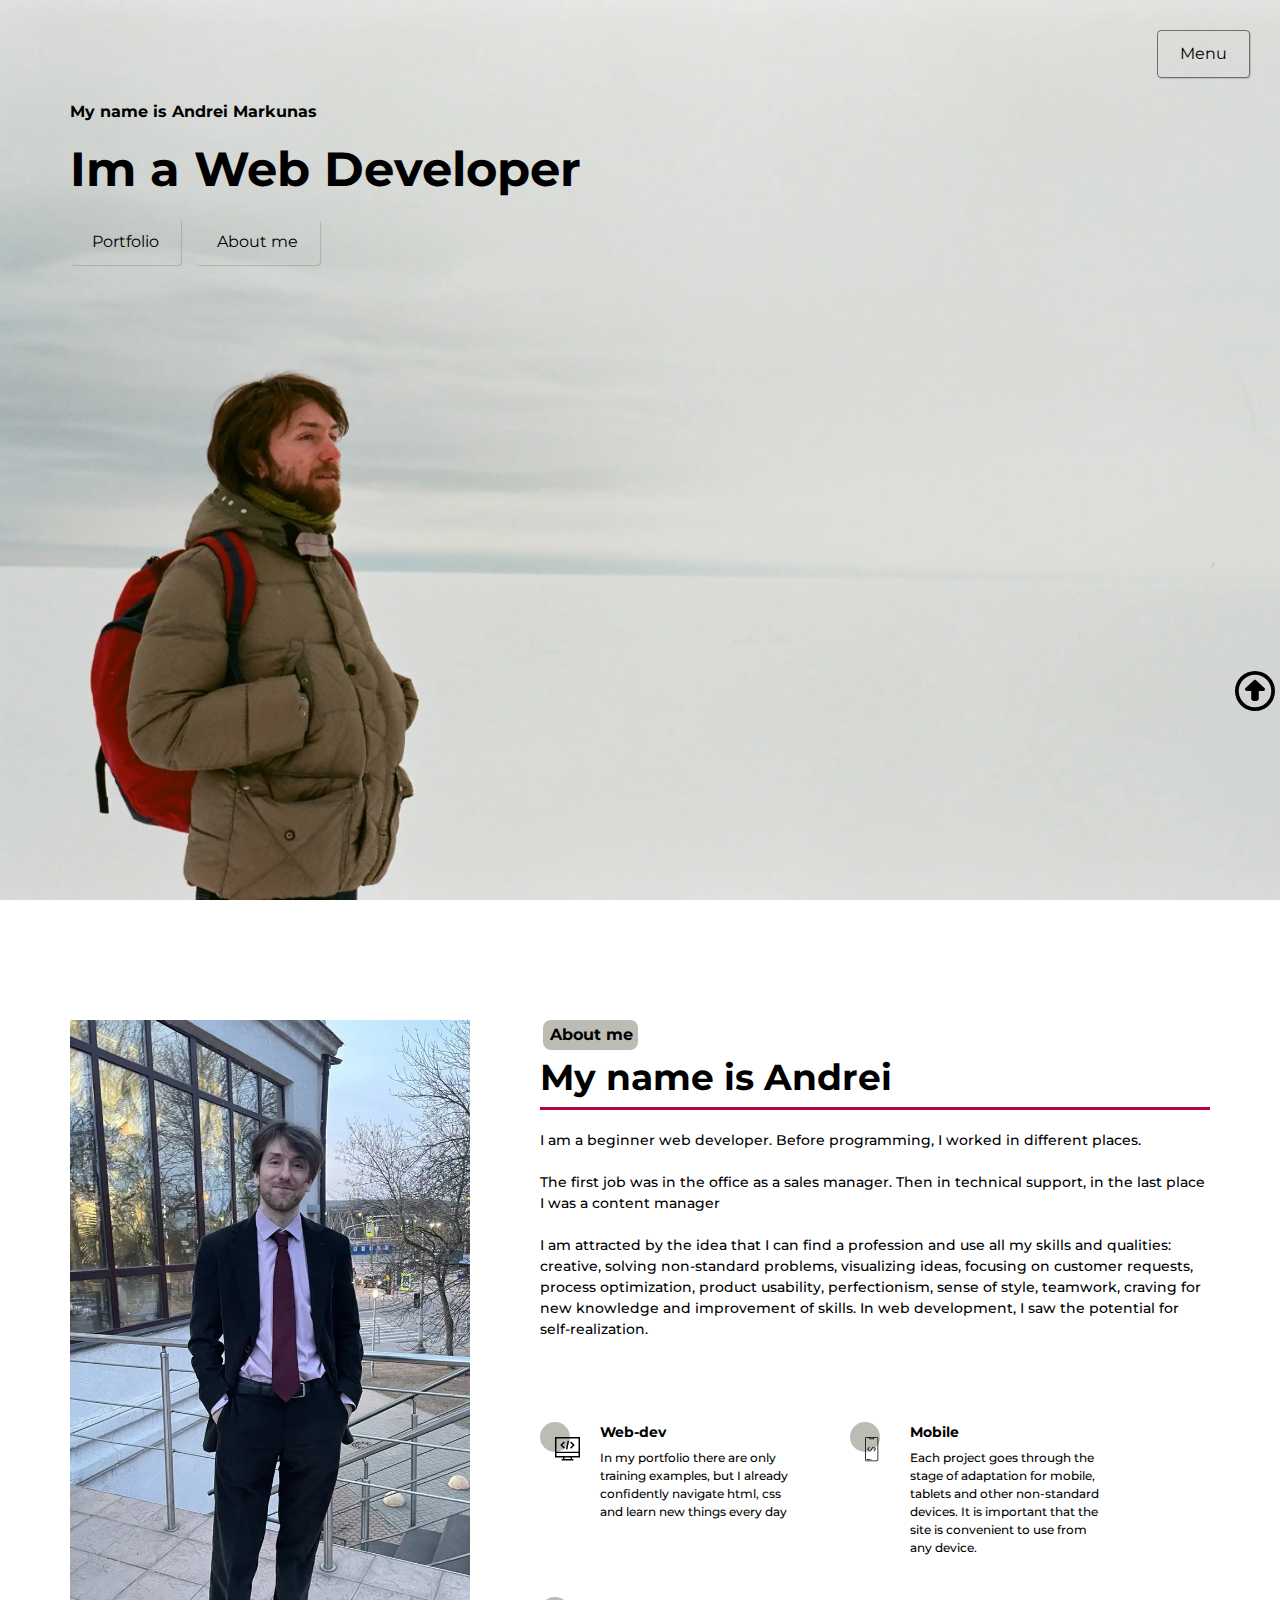
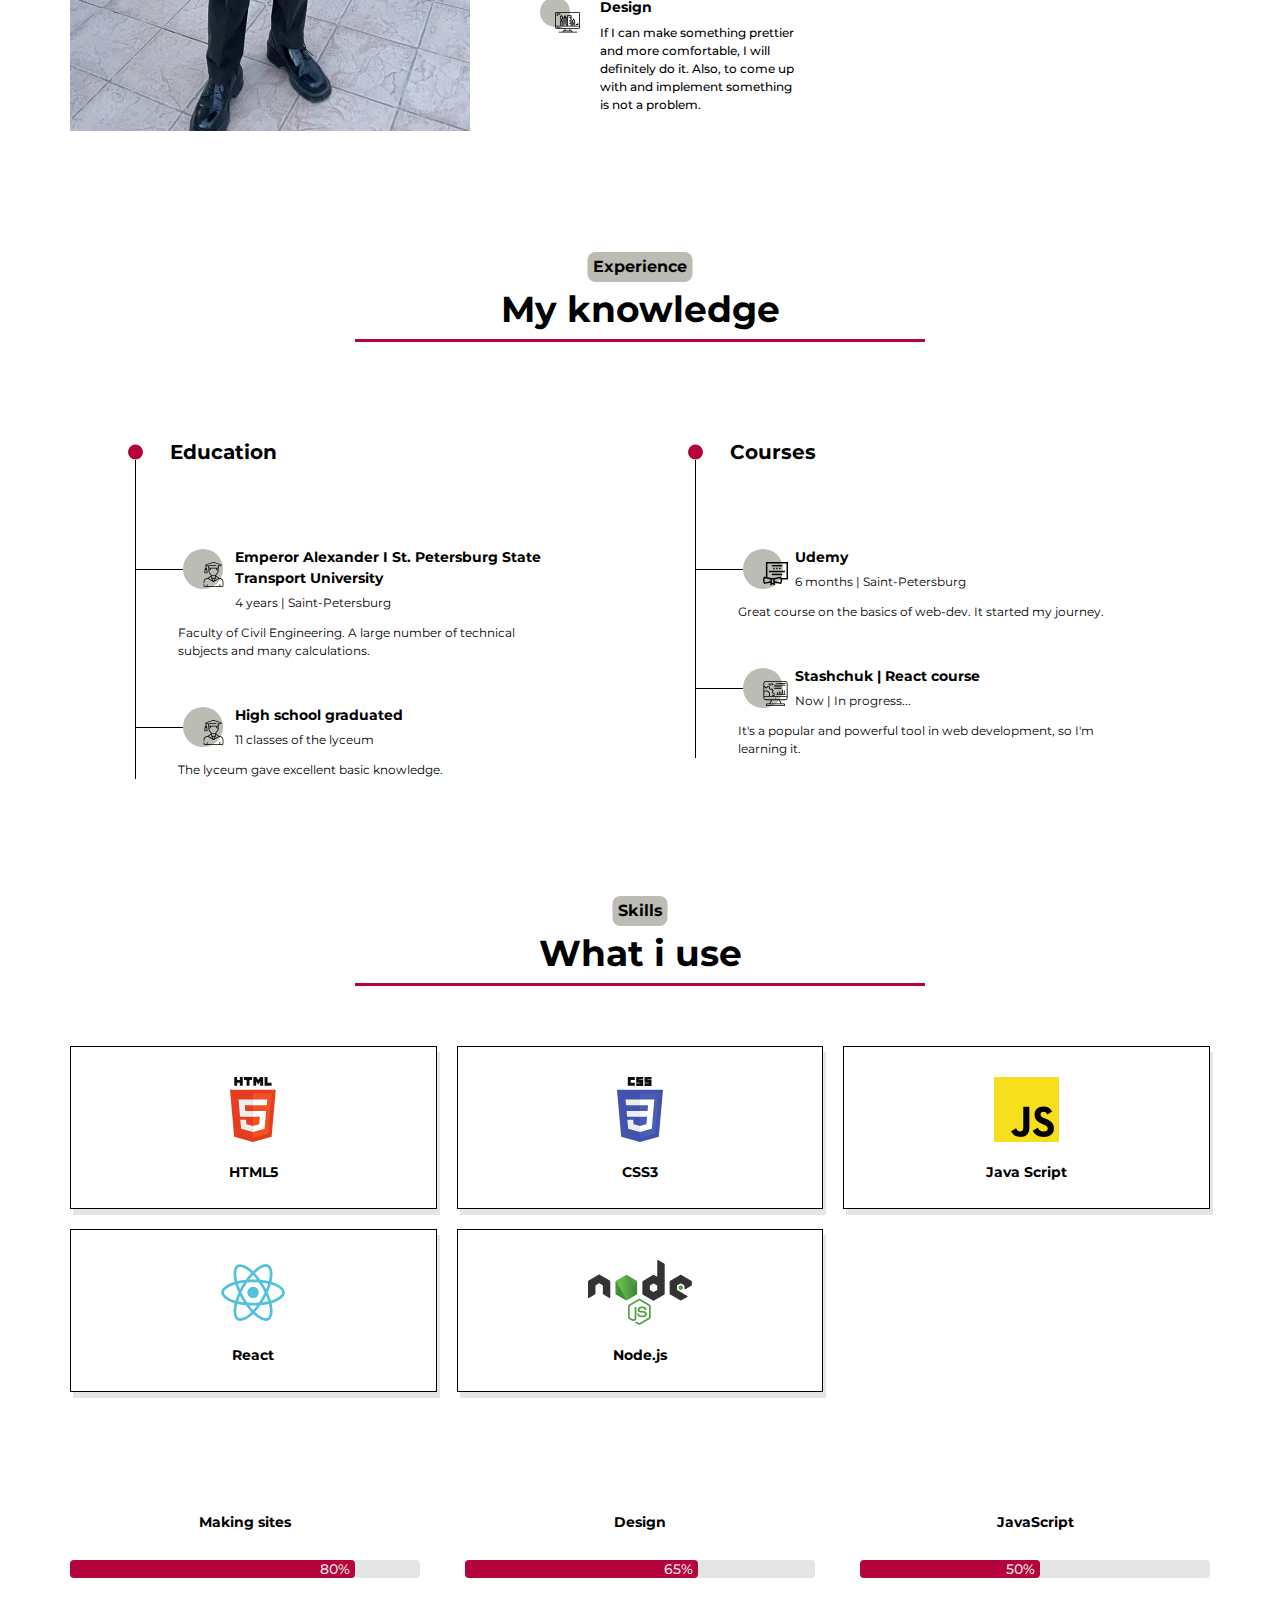
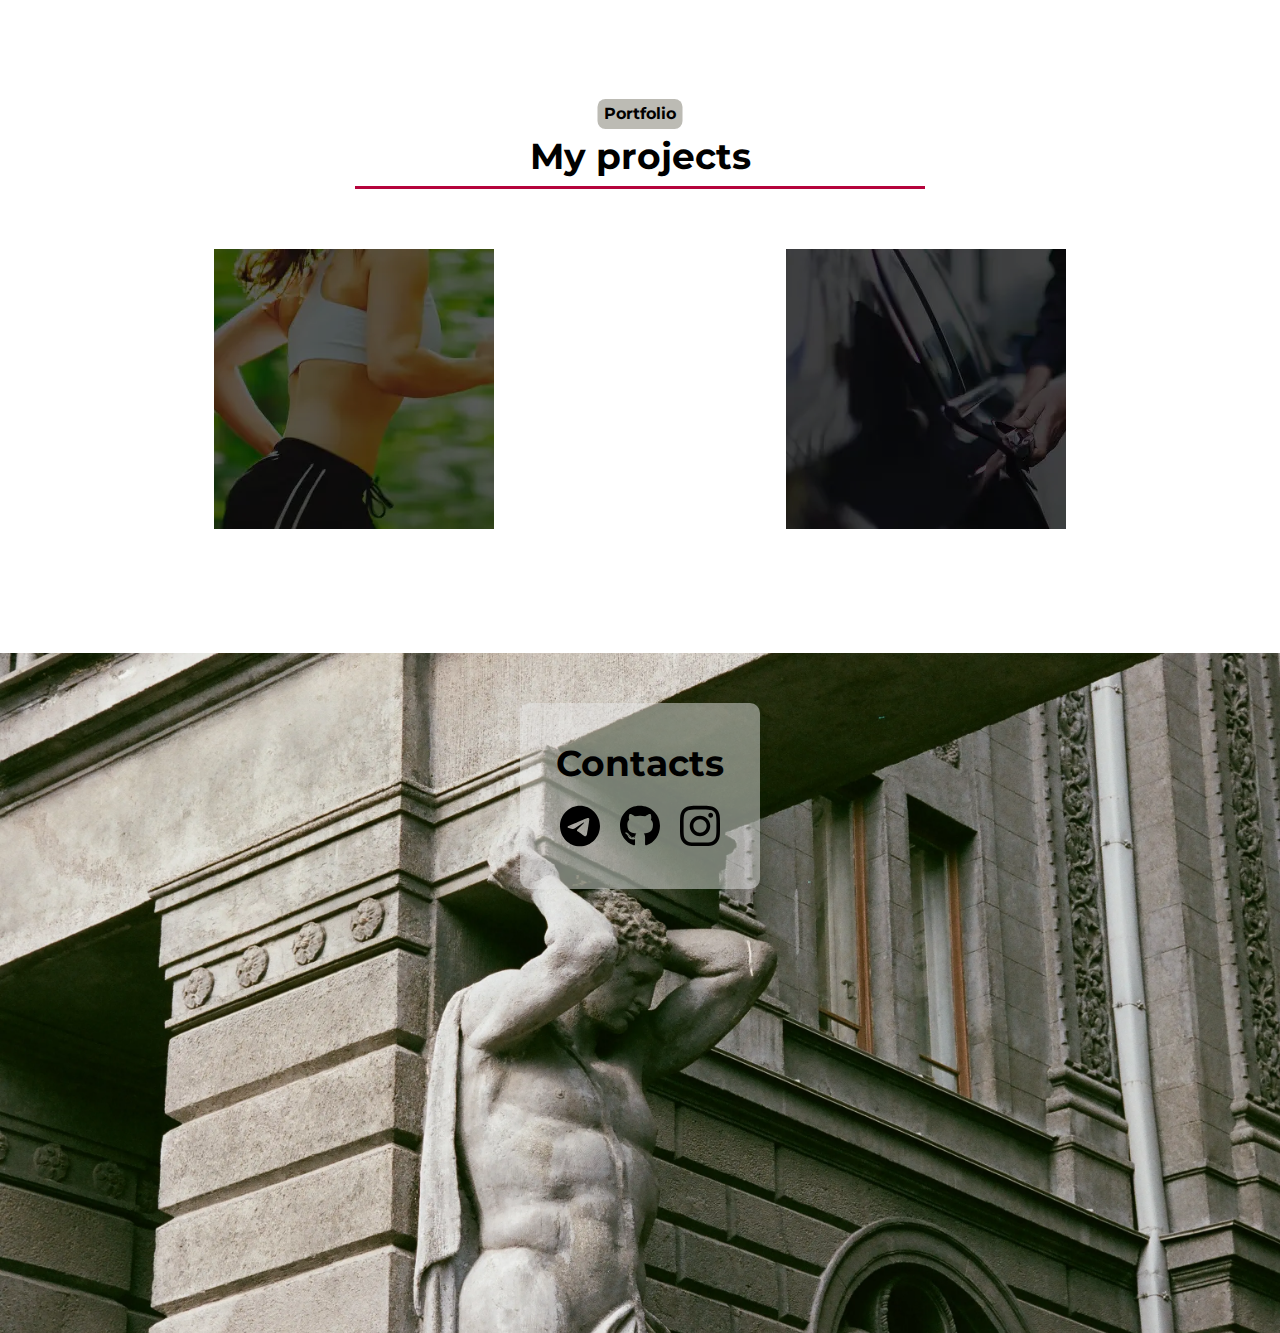
<file: index.html>
<!DOCTYPE html>
<html lang="ru">
  <head>
  <meta charset="UTF-8" />
  <meta http-equiv="X-UA-Compatible" content="IE=edge" />
  <meta name="viewport" content="width=device-width, initial-scale=1.0" />
  <link rel="stylesheet" href="css/style.min.css?_v=20230525194436" />
  <link
    rel="stylesheet"
    href="https://cdnjs.cloudflare.com/ajax/libs/animate.css/4.1.1/animate.min.css?_v=20230525194436"
  />
  <!-- Primary Meta Tags -->
  <meta name="title" content="Portfolio | Markunas Andrei" />
  <meta
    name="description"
    content="Hello, my name is Andrei im a web-developer. This is my portfolio."
  />

  <!-- Open Graph / Facebook -->
  <meta property="og:type" content="website" />
  <meta property="og:url" content="https://metatags.io/" />
  <meta property="og:title" content="Portfolio | Markunas Andrei" />
  <meta
    property="og:description"
    content="Hello, my name is Andrei im a web-developer. This is my portfolio."
  />
  <meta property="og:image" content="img/mainBg.jpg" />

  <!-- Twitter -->
  <meta property="twitter:card" content="summary_large_image" />
  <meta property="twitter:url" content="https://metatags.io/" />
  <meta property="twitter:title" content="Portfolio | Markunas Andrei" />
  <meta
    property="twitter:description"
    content="Hello, my name is Andrei im a web-developer. This is my portfolio."
  />
  <meta property="twitter:image" content="img/mainBg.jpg" />
  <link
    rel="apple-touch-icon"
    sizes="180x180"
    href="img/favicons/apple-touch-icon.png"
  />
  <link
    rel="icon"
    type="image/png"
    sizes="32x32"
    href="img/favicons/favicon-32x32.png"
  />
  <link
    rel="icon"
    type="image/png"
    sizes="16x16"
    href="img/favicons/favicon-16x16.png"
  />
  <link rel="manifest" href="img/favicons/site.webmanifest" />
  <title>Portfolio | Andrei Markunas</title>
</head>


  <body>
    <header>
</header>
    <aside
      class="sidepanel animate__delay-1s animate__animated animate__fadeInLeft"
    >
      <a
        href="https://t.me/godblessedperson"
        class="sidepanel__link"
        target="_blank"
        ><img
          class="sidepanel__social"
          src="img/icons/telegram.svg"
          alt="Telegram"
      /></a>
      <a
        href="https://github.com/etNinja"
        class="sidepanel__link"
        target="_blank"
        ><img
          class="sidepanel__social"
          src="img/icons/github.svg"
          alt="GitHub"
      /></a>
      <a
        href="https://www.instagram.com/godblessedperson"
        class="sidepanel__link"
        target="_blank"
        ><img
          class="sidepanel__social"
          src="img/icons/instagram.svg"
          alt="instagram"
      /></a>
    </aside>

    <div class="menu">
      <div class="menu__block">
        <div class="menu__close">
          <img class="menu__close_img" src="img/icons/Close.svg" alt="Close" />
        </div>
        <nav>
          <ul class="menu__list">
            <li class="menu__link"><a href="#about">about me</a></li>
            <li class="menu__link"><a href="#resume">experience</a></li>
            <li class="menu__link"><a href="#skills">skills</a></li>
            <li class="menu__link"><a href="#portfolio">portfolio</a></li>
            <li class="menu__link"><a href="#contacts">contacts</a></li>
          </ul>
        </nav>
        <div class="menu__social">
          <a href="https://t.me/godblessedperson" target="_blank"
            ><img src="img/icons/telegram.svg" alt="telegram"
          /></a>
          <a href="https://github.com/etNinja" target="_blank"
            ><img src="img/icons/github.svg" alt="GitHub"
          /></a>
          <a href="https://www.instagram.com/godblessedperson/" target="_blank"
            ><img src="img/icons/instagram.svg" alt="instagram"
          /></a>
        </div>
      </div>
      <div class="menu__overlay"></div>
    </div>

    <section id="#promo" class="promo">
      <div class="hamburger">
        <div class="btn btn__menu">Menu</div>
      </div>
      <div class="container">
        <div
          class="animate__animated animate__fadeIn animate__delay-1s title title_fz16 promo__subtitle"
        >
          My name is Andrei Markunas
        </div>
        <h1
          class="animate__animated animate__delay-1s animate__fadeIn title promo__title title_fz48"
        >
          Im a Web Developer
        </h1>
        <div
          class="promo__btns animate__animated animate__fadeIn animate__delay-1s"
        >
          <a href="#portfolio" class="promo__link btn">Portfolio</a>
          <a href="#about" class="promo__link btn">About me</a>
        </div>
      </div>
    </section>

    <section class="about" id="about">
      <div class="container">
        <div class="about__wrapper">
          <div class="about__photo">
            <picture><source srcset="img/about/suit.webp" type="image/webp"><img src="img/about/suit.jpg" alt="Photo" /></picture>
          </div>
          <div class="about__descr">
            <h2 class="title_fz16 about__title">About me</h2>
            <h3 class="title title_fz36">My name is Andrei</h3>
            <div class="divider"></div>
            <!-- <p class="about__text">Я начинающий веб-разработчик. Прежде чем начать свои первые шаги на пути к программированию я занимался разными видами деятельности.<br><br> Работать я начал еще в подростоковом возросте в сфере обслуживания, дальше я работал в офисе, в сфере продаж, клиентской поддержке и контент менеджером.<br><br>В свободное от работы время, я интересовался сферой ит. В частности меня завлекала мысль о том, что могу найти профессию, которя аккумулирует все мои навыки и качества: креативное мышление, решение нестандартных задач, визуализация идей, ориентированность на запросы клиентов, оптимизация процессов, удобство использования продукта, перфекционизам, чувство стиля, работа в команде, тяга к новым знаниям и совершенствование навыков. В веб-разработке я увидел потенциал к самореализации.</p> -->
            <p class="about__text">
              I am a beginner web developer. Before programming, I worked in
              different places. <br /><br />
              The first job was in the office as a sales manager. Then in
              technical support, in the last place I was a content manager
              <br /><br />
              I am attracted by the idea that I can find a profession and use
              all my skills and qualities: creative, solving non-standard
              problems, visualizing ideas, focusing on customer requests,
              process optimization, product usability, perfectionism, sense of
              style, teamwork, craving for new knowledge and improvement of
              skills. In web development, I saw the potential for
              self-realization.
            </p>
          </div>

          <div class="about__skills">
            <div class="about__skills-item">
              <div class="about__skills-circle">
                <img src="img/icons/web development.svg" alt="web-dev" />
              </div>
              <div class="">
                <div class="title title_fz14">Web-dev</div>
                <div class="about__skills-text">
                  In my portfolio there are only training examples, but I
                  already confidently navigate html, css and learn new things
                  every day
                </div>
              </div>
            </div>

            <div class="about__skills-item">
              <div class="about__skills-circle">
                <img src="img/icons/Mobile dev.svg" alt="mobile-dev" />
              </div>
              <div class="">
                <div class="title title_fz14">Mobile</div>
                <div class="about__skills-text">
                  Each project goes through the stage of adaptation for mobile,
                  tablets and other non-standard devices. It is important that
                  the site is convenient to use from any device.
                </div>
              </div>
            </div>

            <div class="about__skills-item">
              <div class="about__skills-circle">
                <img src="img/icons/Design.svg" alt="design" />
              </div>
              <div class="">
                <div class="title title_fz14">Design</div>
                <div class="about__skills-text">
                  If I can make something prettier and more comfortable, I will
                  definitely do it. Also, to come up with and implement
                  something is not a problem.
                </div>
              </div>
            </div>
          </div>
        </div>
      </div>
    </section>

    <section class="resume" id="resume">
      <div class="container">
        <h2 class="title title_fz16 resume__title">Experience</h2>
        <div class="title title_fz36 resume__subtitle">My knowledge</div>
        <div class="divider"></div>

        <div class="resume__wrapper">
          <div class="resume__column">
            <h3 class="title title_fz20 resume__column-title">Education</h3>
            <ul>
              <li>
                <div class="resume__item">
                  <div class="resume__item-head">
                    <div class="resume__item-icon">
                      <img
                        src="img/icons/knowledge/University.svg"
                        alt="university"
                      />
                    </div>
                    <h4 class="title title_fz14">
                      Emperor Alexander I St. Petersburg State Transport
                      University
                    </h4>
                    <div class="resume__item-location">
                      4 years | Saint-Petersburg
                    </div>
                  </div>
                  <div class="resume__item-body">
                    Faculty of Civil Engineering. A large number of technical
                    subjects and many calculations.
                  </div>
                </div>
              </li>
              <li>
                <div class="resume__item">
                  <div class="resume__item-head">
                    <div class="resume__item-icon">
                      <img
                        src="img/icons/knowledge/University.svg"
                        alt="university"
                      />
                    </div>
                    <h4 class="title title_fz14">High school graduated</h4>
                    <div class="resume__item-location">
                      11 classes of the lyceum
                    </div>
                  </div>
                  <div class="resume__item-body">
                    The lyceum gave excellent basic knowledge.
                  </div>
                </div>
              </li>
            </ul>
          </div>

          <div class="resume__column">
            <h3 class="title title_fz20 resume__column-title">Courses</h3>
            <ul>
              <li>
                <div class="resume__item">
                  <div class="resume__item-head">
                    <div class="resume__item-icon">
                      <img
                        src="img/icons/knowledge/Courses.svg"
                        alt="university"
                      />
                    </div>
                    <h4 class="title title_fz14">Udemy</h4>

                    <div class="resume__item-location">
                      6 months | Saint-Petersburg
                    </div>
                  </div>
                  <div class="resume__item-body">
                    Great course on the basics of web-dev. It started my
                    journey.
                  </div>
                </div>
              </li>
              <li>
                <div class="resume__item">
                  <div class="resume__item-head">
                    <div class="resume__item-icon">
                      <img
                        src="img/icons/knowledge/Developer.svg"
                        alt="university"
                      />
                    </div>
                    <h4 class="title title_fz14">Stashchuk | React course</h4>
                    <div class="resume__item-location">
                      Now | In progress...
                    </div>
                  </div>
                  <div class="resume__item-body">
                    It's a popular and powerful tool in web development, so I'm
                    learning it.
                  </div>
                </div>
              </li>
            </ul>
          </div>
        </div>
      </div>
    </section>

    <section class="skills" id="skills">
      <div class="container">
        <h2 class="title title_fz16 skills__title">Skills</h2>
        <div class="title title_fz36 skills__subtitle">What i use</div>
        <div class="divider"></div>

        <div class="skills__wrapper">
          <div class="skills__item">
            <div class="skills__item-icon">
              <img src="img/icons/skills/html5.svg" alt="HTML" />
            </div>
            <h3 class="skills__item-title title_fz14">HTML5</h3>
          </div>

          <div class="skills__item">
            <div class="skills__item-icon">
              <img src="img/icons/skills/css3.svg" alt="HTML" />
            </div>
            <h3 class="skills__item-title title_fz14">CSS3</h3>
          </div>

          <div class="skills__item">
            <div class="skills__item-icon">
              <img src="img/icons/skills/JS.svg" alt="HTML" />
            </div>
            <h3 class="skills__item-title title_fz14">Java Script</h3>
          </div>

          <div class="skills__item">
            <div class="skills__item-icon">
              <img
                class="skills__item-react"
                src="img/icons/skills/React.svg"
                alt="HTML"
              />
            </div>
            <h3 class="skills__item-title title_fz14">React</h3>
          </div>

          <div class="skills__item">
            <div class="skills__item-icon">
              <img src="img/icons/skills/Node.js.svg" alt="HTML" />
            </div>
            <h3 class="skills__item-title title_fz14">Node.js</h3>
          </div>
        </div>

        <div class="skills__wrapper-progress">
          <div class="skills__progress-item">
            <h3 class="skills__progress-title title_fz14">Making sites</h3>
            <div class="skills__progress-background">
              <div class="skills__progress-percent">80%</div>
            </div>
          </div>

          <div class="skills__progress-item">
            <h3 class="skills__progress-title title_fz14">Design</h3>
            <div class="skills__progress-background">
              <div class="skills__progress-percent">65%</div>
            </div>
          </div>

          <div class="skills__progress-item">
            <h3 class="skills__progress-title title_fz14">JavaScript</h3>
            <div class="skills__progress-background">
              <div class="skills__progress-percent">50%</div>
            </div>
          </div>
        </div>
      </div>
    </section>

    <section class="portfolio" id="portfolio">
      <div class="container">
        <h2 class="title title_fz16 portfolio__title">Portfolio</h2>
        <div class="title title_fz36 portfolio__subtitle">My projects</div>
        <div class="divider"></div>
        <div class="portfolio__wrapper">
          <a href="/pulse" class="portfolio__item pulse">
            <picture><source srcset="img/projects/pulse.webp" type="image/webp"><img src="img/projects/pulse.jpg" alt="pulse" /></picture>
          </a>

          <a href="/uber" class="portfolio__item uber">
            <picture><source srcset="img/projects/uber.webp" type="image/webp"><img src="img/projects/uber.jpg" alt="uber" /></picture>
          </a>
        </div>
      </div>
    </section>

    <section class="contacts" id="contacts">
      <div class="container">
        <div class="contacts__wrapper">
          <div class="contacts__descr">
            <h2 class="title contacts__title">Contacts</h2>
            <div class="contacts__social">
              <a
                href="https://t.me/godblessedperson"
                class="contacts__link"
                target="_blank"
                ><img src="img/icons/telegram.svg" alt="Telegram"
              /></a>
              <a
                href="https://github.com/etNinja"
                class="contacts__link"
                target="_blank"
                ><img src="img/icons/github.svg" alt="GitHub"
              /></a>
              <a
                href="https://www.instagram.com/godblessedperson"
                class="contacts__link"
                target="_blank"
                ><img src="img/icons/instagram.svg" alt="instagram"
              /></a>
            </div>
          </div>
        </div>
      </div>
    </section>
    <div class="pageup">
      <img class="pageup_img" src="img/icons/circle-up.svg" alt="up" />
    </div>
    <footer>
</footer>
    <script src="js/app.min.js?_v=20230525194436"></script>
    <!-- <script src="js/wow.min.js?_v=20230525194436"></script> -->
    <!-- <script>
      new WOW().init();
    </script> -->
  </body>
</html>
</file>
<file: css/style.min.css>
@font-face{font-family:Montserrat;font-display:swap;src:url(../fonts/Montserrat-Black.woff2) format("woff2"),url(../fonts/Montserrat-Black.woff) format("woff");font-weight:900;font-style:normal}@font-face{font-family:Montserrat;font-display:swap;src:url(../fonts/Montserrat-ExtraBold.woff2) format("woff2"),url(../fonts/Montserrat-ExtraBold.woff) format("woff");font-weight:800;font-style:normal}@font-face{font-family:Montserrat;font-display:swap;src:url(../fonts/Montserrat-ExtraLight.woff2) format("woff2"),url(../fonts/Montserrat-ExtraLight.woff) format("woff");font-weight:200;font-style:normal}@font-face{font-family:Montserrat;font-display:swap;src:url(../fonts/Montserrat-Light.woff2) format("woff2"),url(../fonts/Montserrat-Light.woff) format("woff");font-weight:300;font-style:normal}@font-face{font-family:Montserrat;font-display:swap;src:url(../fonts/Montserrat-Bold.woff2) format("woff2"),url(../fonts/Montserrat-Bold.woff) format("woff");font-weight:700;font-style:normal}@font-face{font-family:Montserrat;font-display:swap;src:url(../fonts/Montserrat-SemiBold.woff2) format("woff2"),url(../fonts/Montserrat-SemiBold.woff) format("woff");font-weight:600;font-style:normal}@font-face{font-family:Montserrat;font-display:swap;src:url(../fonts/Montserrat-Regular.woff2) format("woff2"),url(../fonts/Montserrat-Regular.woff) format("woff");font-weight:400;font-style:normal}@font-face{font-family:Montserrat;font-display:swap;src:url(../fonts/Montserrat-Medium.woff2) format("woff2"),url(../fonts/Montserrat-Medium.woff) format("woff");font-weight:500;font-style:normal}*{font-family:Montserrat,sans-serif;padding:0;margin:0}.container{width:1140px;margin:0 auto}.pageup{cursor:pointer;padding:9px 5px 5px 7px;position:fixed;bottom:20vh;right:0;border-top-left-radius:50%;border-bottom-left-radius:50%;-webkit-transition:all .2s;-o-transition:all .2s;transition:all .2s}.pageup:hover{background-color:#e5e5e5}.pageup_img{width:40px}.pageup_hide{display:none}.no-webp .promo{background:url(../img/mainBg.jpg) no-repeat 20%/cover}.promo{position:relative;padding-top:100px;min-height:calc(100vh - 100px)}.promo__title{margin-top:15px}.promo__btns{-webkit-box-align:center;-ms-flex-align:center;align-items:center;margin-top:20px;display:-webkit-box;display:-ms-flexbox;display:flex;width:250px;-webkit-box-pack:justify;-ms-flex-pack:justify;justify-content:space-between}.promo__link{text-decoration:none;color:#000}.promo__link:hover{color:#000}.title{font-weight:700;font-size:36px;line-height:60px}.title_fz14{font-size:14px;line-height:21px}.title_fz16{font-size:16px;line-height:24px}.title_fz20{font-size:20px;line-height:30px}.title_fz36{font-size:36px}.title_fz48{font-size:48px}.btn{height:20px;background:0 0;-webkit-box-shadow:none;box-shadow:none;padding:13px 22px;border-radius:4px;-webkit-box-shadow:1px 1px 1px rgba(0,0,0,.15);box-shadow:1px 1px 1px rgba(0,0,0,.15);-webkit-transition:.3s all;-o-transition:.3s all;transition:.3s all}.btn:hover{-webkit-box-shadow:2px 4px 4px rgba(0,0,0,.15);box-shadow:2px 4px 4px rgba(0,0,0,.15);background:rgba(229,229,229,.8)}.btn__menu{border:1px solid rgba(0,0,0,.5);cursor:pointer}.sidepanel{position:fixed;top:40%;left:30px;height:120px;display:-webkit-box;display:-ms-flexbox;display:flex;-webkit-box-align:center;-ms-flex-align:center;align-items:center;-webkit-box-orient:vertical;-webkit-box-direction:normal;-ms-flex-direction:column;flex-direction:column;-webkit-box-pack:justify;-ms-flex-pack:justify;justify-content:space-between;z-index:1}.sidepanel__link{height:30px;width:30px}.sidepanel__social{width:20px;height:20px;-webkit-transition:.2s all;-o-transition:.2s all;transition:.2s all}.sidepanel__social:hover{width:25px;height:25px}.hamburger{position:absolute;top:30px;right:30px}.menu{position:fixed;top:0;right:-100%;height:100vh;z-index:10;visibility:hidden;opacity:0;-webkit-transition:.8s all;-o-transition:.8s all;transition:.8s all}.menu.active{right:0;visibility:visible;opacity:1}.menu__block{position:relative;width:230px;background-color:#e5e5e5;height:100vh;padding-top:140px;padding-left:50px;-webkit-transition:all .6s;-o-transition:all .6s;transition:all .6s;z-index:10}.menu__close{cursor:pointer;position:absolute;top:25px;right:25px}.menu__close_img{width:20px}.menu__list{list-style-type:none;padding-left:35px}.menu__link{position:relative;font-weight:400;font-size:20px;line-height:36px;margin-bottom:15px}.menu__link:before{content:"";position:absolute;left:-25px;top:14px;width:10px;height:10px;border-radius:100%;-webkit-transition:all .2s;-o-transition:all .2s;transition:all .2s}.menu__link:hover:before{background-color:#000}.menu__link a{color:#000;text-decoration:none}.menu__social{position:absolute;bottom:160px;left:50%;-webkit-transform:translateX(-50%);-ms-transform:translateX(-50%);transform:translateX(-50%);width:90px;display:-webkit-box;display:-ms-flexbox;display:flex;-webkit-box-pack:justify;-ms-flex-pack:justify;justify-content:space-between;-webkit-box-align:center;-ms-flex-align:center;align-items:center}.menu__social img{width:20px}.menu__overlay{top:0;position:fixed;left:0;width:100%;height:100%;background-color:#fff;opacity:.75}.about{padding:120px 0 120px 0}.about__wrapper{display:-ms-grid;display:grid;-ms-grid-columns:400px 670px;grid-template-columns:400px 670px;-ms-grid-rows:minmax(245px,auto) minmax(255px,auto);grid-template-rows:minmax(245px,auto) minmax(255px,auto);grid-auto-rows:minmax(245px,auto);-webkit-column-gap:70px;-moz-column-gap:70px;column-gap:70px;row-gap:40px}.about__photo{-ms-grid-row:1;-ms-grid-row-span:2;grid-row:1/3}.about__photo img{-o-object-fit:cover;object-fit:cover;width:100%}.about__title{position:relative;padding-left:10px}.about__title:before{position:absolute;content:"";width:30px;height:30px;background:rgba(144,142,130,.6);border-radius:8px;z-index:-1;left:3px;top:-3px}.about__title:before{width:95px}.about__descr{padding-top:3px}.about__descr .divider{margin-bottom:20px;height:3px;width:100%;background-color:#b5043c;margin:0 auto}.about__text{margin-top:20px;font-weight:500;font-size:14px;line-height:21px}.about__skills{display:-ms-grid;display:grid;-ms-grid-rows:minmax(115px,auto) 20px minmax(115px,auto);-ms-grid-columns:260px 50px 260px;grid-template:repeat(2,minmax(115px,auto))/repeat(2,260px);grid-auto-rows:1fr;-webkit-column-gap:50px;-moz-column-gap:50px;column-gap:50px;row-gap:20px}.about__skills-item{display:-ms-grid;display:grid;-ms-grid-columns:40px 200px;grid-template-columns:40px 200px;-webkit-column-gap:20px;-moz-column-gap:20px;column-gap:20px;position:relative}.about__skills-circle{padding:15px 0 0 15px}.about__skills-circle:before{position:absolute;content:"";width:30px;height:30px;background:rgba(144,142,130,.6);border-radius:8px;z-index:-1;left:3px;top:-3px}.about__skills-circle:before{border-radius:100%;left:0;top:0}.about__skills-text{margin-top:6px;font-weight:500;font-size:12px;line-height:18px}.resume__title{position:relative;text-align:center}.resume__title:before{position:absolute;content:"";width:30px;height:30px;background:rgba(144,142,130,.6);border-radius:8px;z-index:-1;left:3px;top:-3px}.resume__title:before{left:50%;-webkit-transform:translateX(-50%);-ms-transform:translateX(-50%);transform:translateX(-50%);width:105px}.resume__subtitle{text-align:center}.resume .divider{height:3px;width:100%;background-color:#b5043c;margin:0 auto;width:50%}.resume__wrapper{padding:60px 65px 0 65px;display:-ms-grid;display:grid;-ms-grid-columns:(425px)[2];grid-template-columns:repeat(2,425px);-webkit-column-gap:135px;-moz-column-gap:135px;column-gap:135px}.resume__column-title{padding:35px;position:relative}.resume__column-title:before{content:" ";position:absolute;width:15px;height:15px;background-color:#b5043c;border-radius:100%;left:-7px;top:50%;-webkit-transform:translateY(-50%);-ms-transform:translateY(-50%);transform:translateY(-50%)}.resume__column ul{list-style-type:none}.resume__column ul li{position:relative}.resume__column ul li:after{content:"";width:1px;height:calc(100% + 42px);position:absolute;top:-42px;left:0;background-color:#000}.resume__item{position:relative}.resume__item:before{content:"";top:67px;width:48px;height:1px;position:absolute;background-color:#000}.resume__item-head{position:relative;padding:45px 0 0 100px}.resume__item-head h4{margin-bottom:0}.resume__item-body{padding-left:43px;margin-top:12px;font-size:12px;line-height:18px}.resume__item-icon{position:absolute;top:50px;left:45px}.resume__item-icon:before{position:absolute;content:"";width:30px;height:30px;background:rgba(144,142,130,.6);border-radius:8px;z-index:-1;left:3px;top:-3px}.resume__item-icon:before{border-radius:100%;height:40px;width:40px}.resume__item-icon img{position:absolute;left:23px;top:10px}.resume__item-location{font-size:12px;line-height:18px;margin-top:5px}.skills{margin-top:120px}.skills__title{position:relative;text-align:center}.skills__title:before{position:absolute;content:"";width:30px;height:30px;background:rgba(144,142,130,.6);border-radius:8px;z-index:-1;left:3px;top:-3px}.skills__title:before{left:50%;-webkit-transform:translateX(-50%);-ms-transform:translateX(-50%);transform:translateX(-50%);width:55px}.skills__subtitle{text-align:center}.skills .divider{height:3px;width:100%;background-color:#b5043c;margin:0 auto;width:50%}.skills__wrapper{margin-top:60px;display:-ms-grid;display:grid;-ms-grid-columns:(minmax(250px,auto))[3];grid-template-columns:repeat(3,minmax(250px,auto));grid-auto-rows:200px px;gap:20px}.skills__item{-webkit-box-shadow:3px 6px #e5e5e5;box-shadow:3px 6px #e5e5e5;border:1px solid #000;padding:30px 30px 25px 30px}.skills__item-react{-webkit-animation-name:rotate;animation-name:rotate;-webkit-animation-duration:2.5s;animation-duration:2.5s;-webkit-animation-iteration-count:infinite;animation-iteration-count:infinite;-webkit-animation-timing-function:ease;animation-timing-function:ease;-webkit-animation-direction:alternate;animation-direction:alternate}.skills__item-icon img{display:block;margin:0 auto}.skills__item-title{text-align:center;margin-top:20px;font-weight:700}.skills__wrapper-progress{margin-top:120px;display:-ms-grid;display:grid;-ms-grid-columns:(350px)[3];grid-template-columns:repeat(3,350px);-webkit-column-gap:45px;-moz-column-gap:45px;column-gap:45px;grid-auto-rows:70px;row-gap:30px}.skills__progress-title{text-align:center;font-weight:700}.skills__progress-background{margin-top:27px;background-color:#e5e5e5;width:100%;height:18px;border-radius:4px}.skills__progress-percent{-webkit-box-align:center;-ms-flex-align:center;align-items:center;padding-right:5px;text-align:end;background-color:#b5043c;height:100%;border-radius:4px;font-weight:500;font-size:14px;line-height:18px;color:#e5e5e5}.portfolio{padding-top:120px}.portfolio__title{position:relative;text-align:center}.portfolio__title:before{position:absolute;content:"";width:30px;height:30px;background:rgba(144,142,130,.6);border-radius:8px;z-index:-1;left:3px;top:-3px}.portfolio__title:before{left:50%;-webkit-transform:translateX(-50%);-ms-transform:translateX(-50%);transform:translateX(-50%);width:85px}.portfolio__subtitle{text-align:center}.portfolio .divider{height:3px;width:100%;background-color:#b5043c;margin:0 auto;width:50%}.portfolio__wrapper{margin-top:60px;display:-ms-grid;display:grid;-ms-grid-rows:minmax(270px,auto);-ms-grid-columns:minmax(270px,auto) 5px minmax(270px,auto);grid-template:repeat(1,minmax(270px,auto))/repeat(2,minmax(270px,auto));grid-auto-rows:280px;gap:5px}.portfolio__wrapper .pulse{-ms-grid-column-align:center;justify-self:center}.portfolio__wrapper .uber{-ms-grid-column-align:center;justify-self:center}.portfolio__item{-webkit-transition:all .5s;-o-transition:all .5s;transition:all .5s;-webkit-filter:brightness(.6);filter:brightness(.6)}.portfolio__item img{width:100%}.portfolio__item:hover{-webkit-filter:brightness(1) drop-shadow(0 0 5px #000);filter:brightness(1) drop-shadow(0 0 5px #000)}.no-webp .contacts{background:url(../img/contacts_sculpture.jpg) no-repeat 50%/cover}.contacts{margin-top:120px;height:70vh;padding-top:50px}.contacts__wrapper{position:relative}.contacts__descr{-webkit-transition:all .8s;-o-transition:all .8s;transition:all .8s;position:absolute;background-color:rgba(229,229,229,.5);padding:30px;border-radius:10px;right:50%;-webkit-transform:translateX(50%);-ms-transform:translateX(50%);transform:translateX(50%)}.contacts__descr:hover{background-color:#e5e5e5}.contacts__title{text-align:center}.contacts__subtitle{text-align:center}.contacts__social{margin:0 auto;display:-webkit-box;display:-ms-flexbox;display:flex;-webkit-box-pack:center;-ms-flex-pack:center;justify-content:center;-webkit-box-align:center;-ms-flex-align:center;align-items:center}.contacts__link{-webkit-transition:all .3s;-o-transition:all .3s;transition:all .3s;margin:10px}.contacts img{display:block;margin:0 auto;width:40px}@-webkit-keyframes rotate{from{rotate:0}to{rotate:540deg}}@keyframes rotate{from{rotate:0}to{rotate:540deg}}@media (max-width:1359px){.sidepanel{display:none}}@media (max-width:1200px){.container{max-width:960px}.about__wrapper{-ms-grid-columns:400px 520px;grid-template-columns:400px 520px;-webkit-column-gap:40px;-moz-column-gap:40px;column-gap:40px}.about__skills{row-gap:0;-webkit-column-gap:8px;-moz-column-gap:8px;column-gap:8px;grid-template:repeat(2,minmax(115px,auto))/repeat(2/250px)}.about__skills-item{-ms-grid-columns:40px 195px;grid-template-columns:40px 195px;-webkit-column-gap:15px;-moz-column-gap:15px;column-gap:15px}.resume__wrapper{-webkit-column-gap:45px;-moz-column-gap:45px;column-gap:45px;padding:20px 10px}.skills__wrapper-progress{margin-top:90px;-ms-grid-columns:(290px)[3];grid-template-columns:repeat(3,290px)}}@media (max-width:992px){.container{max-width:720px}.title_fz36{font-size:30px}.about{padding:100px 0 100px 0}.about__wrapper{-ms-grid-columns:310px 390px;grid-template-columns:310px 390px;-webkit-column-gap:20px;-moz-column-gap:20px;column-gap:20px;grid-auto-rows:minmax(115px,auto);-ms-grid-rows:550px minmax(115px,auto);grid-template-rows:550px minmax(115px,auto)}.about__photo{-ms-grid-column:1;-ms-grid-column-span:1;grid-column:1/2}.about__skills{-ms-grid-rows:minmax(115px,auto);-ms-grid-columns:(1fr)[3];grid-template:minmax(115px,auto)/repeat(3,1fr);-ms-grid-column:1;grid-column:1;-ms-grid-row:2;grid-row:2}.about__skills-item{-webkit-column-gap:5px;-moz-column-gap:5px;column-gap:5px}.resume__wrapper{-webkit-column-gap:0;-moz-column-gap:0;column-gap:0;-ms-grid-columns:(360px)[2];grid-template-columns:repeat(2,360px)}.skills__wrapper{-ms-grid-columns:(minmax(265px,auto))[2];grid-template-columns:repeat(2,minmax(265px,auto))}.skills__wrapper-progress{-ms-grid-columns:(minmax(250px,auto))[2];grid-template-columns:repeat(2,minmax(250px,auto))}}@media (max-width:768px){.container{max-width:540px;padding:0 10px}.title_fz48{font-size:28px}.promo__title{width:300px;line-height:39px}.about{padding:40px 0 0 0}.about__wrapper{-ms-grid-rows:400px auto auto;-ms-grid-columns:1fr;grid-template:400px auto auto/1fr}.about__photo{-ms-grid-row:1;grid-row:1}.about__photo img{-o-object-position:0 23%;object-position:0 23%;height:100%}.about__skills{-ms-grid-columns:(1fr)[2];grid-template-columns:repeat(2,1fr);grid-auto-rows:minmax(115px,auto);-ms-grid-column:1;grid-column:1;-ms-grid-row:3;grid-row:3}.resume{margin-top:40px}.resume__wrapper{padding:0;-ms-grid-columns:(275px)[2];grid-template-columns:repeat(2,275px)}.skills{margin-top:60px}.skills__wrapper{gap:10px}.skills__wrapper-progress{margin-top:40px}.portfolio{padding-top:40px}.contacts{margin-top:40px}}@media (max-width:576px){.container{width:100%;padding:0}.title_fz48{font-size:26px}.title_fz36{font-size:24px}.hamburger{top:10px;right:10px}.no-webp .promo{background:url(../img/mainBg.jpg) no-repeat 19%/cover}.promo{padding-left:10px}.promo__btns{margin-top:20px}.promo__title{width:290px}.about{padding-top:40px}.about__wrapper{padding:0 10px;-ms-grid-rows:340px auto auto;-ms-grid-columns:1fr;grid-template:340px auto auto/1fr}.about__skills{-ms-grid-columns:1fr;grid-template-columns:1fr}.about__skills-item{-ms-grid-columns:40px 1fr;grid-template-columns:40px 1fr}.resume{padding-left:15px}.resume__wrapper{-ms-grid-rows:auto auto;-ms-grid-columns:275px;grid-template:auto auto/275px}.skills{padding:0 10px}.skills__wrapper{margin-top:20px;-ms-grid-columns:minmax(265px,auto);grid-template-columns:minmax(265px,auto)}.skills__wrapper-progress{-ms-grid-columns:minmax(265px,auto);grid-template-columns:minmax(265px,auto)}.portfolio{padding-top:45px}.portfolio__wrapper{margin-top:40px;-ms-grid-rows:(minmax(270px,auto))[2];-ms-grid-columns:(minmax(270px,auto))[1];grid-template:repeat(2,minmax(270px,auto))/repeat(1,minmax(270px,auto))}}.webp .promo{background:url(../img/mainBg.webp) no-repeat 20%/cover}.webp .contacts{background:url(../img/contacts_sculpture.webp) no-repeat 50%/cover}@media (max-width:576px){.webp .promo{background:url(../img/mainBg.webp) no-repeat 19%/cover}}
</file>
